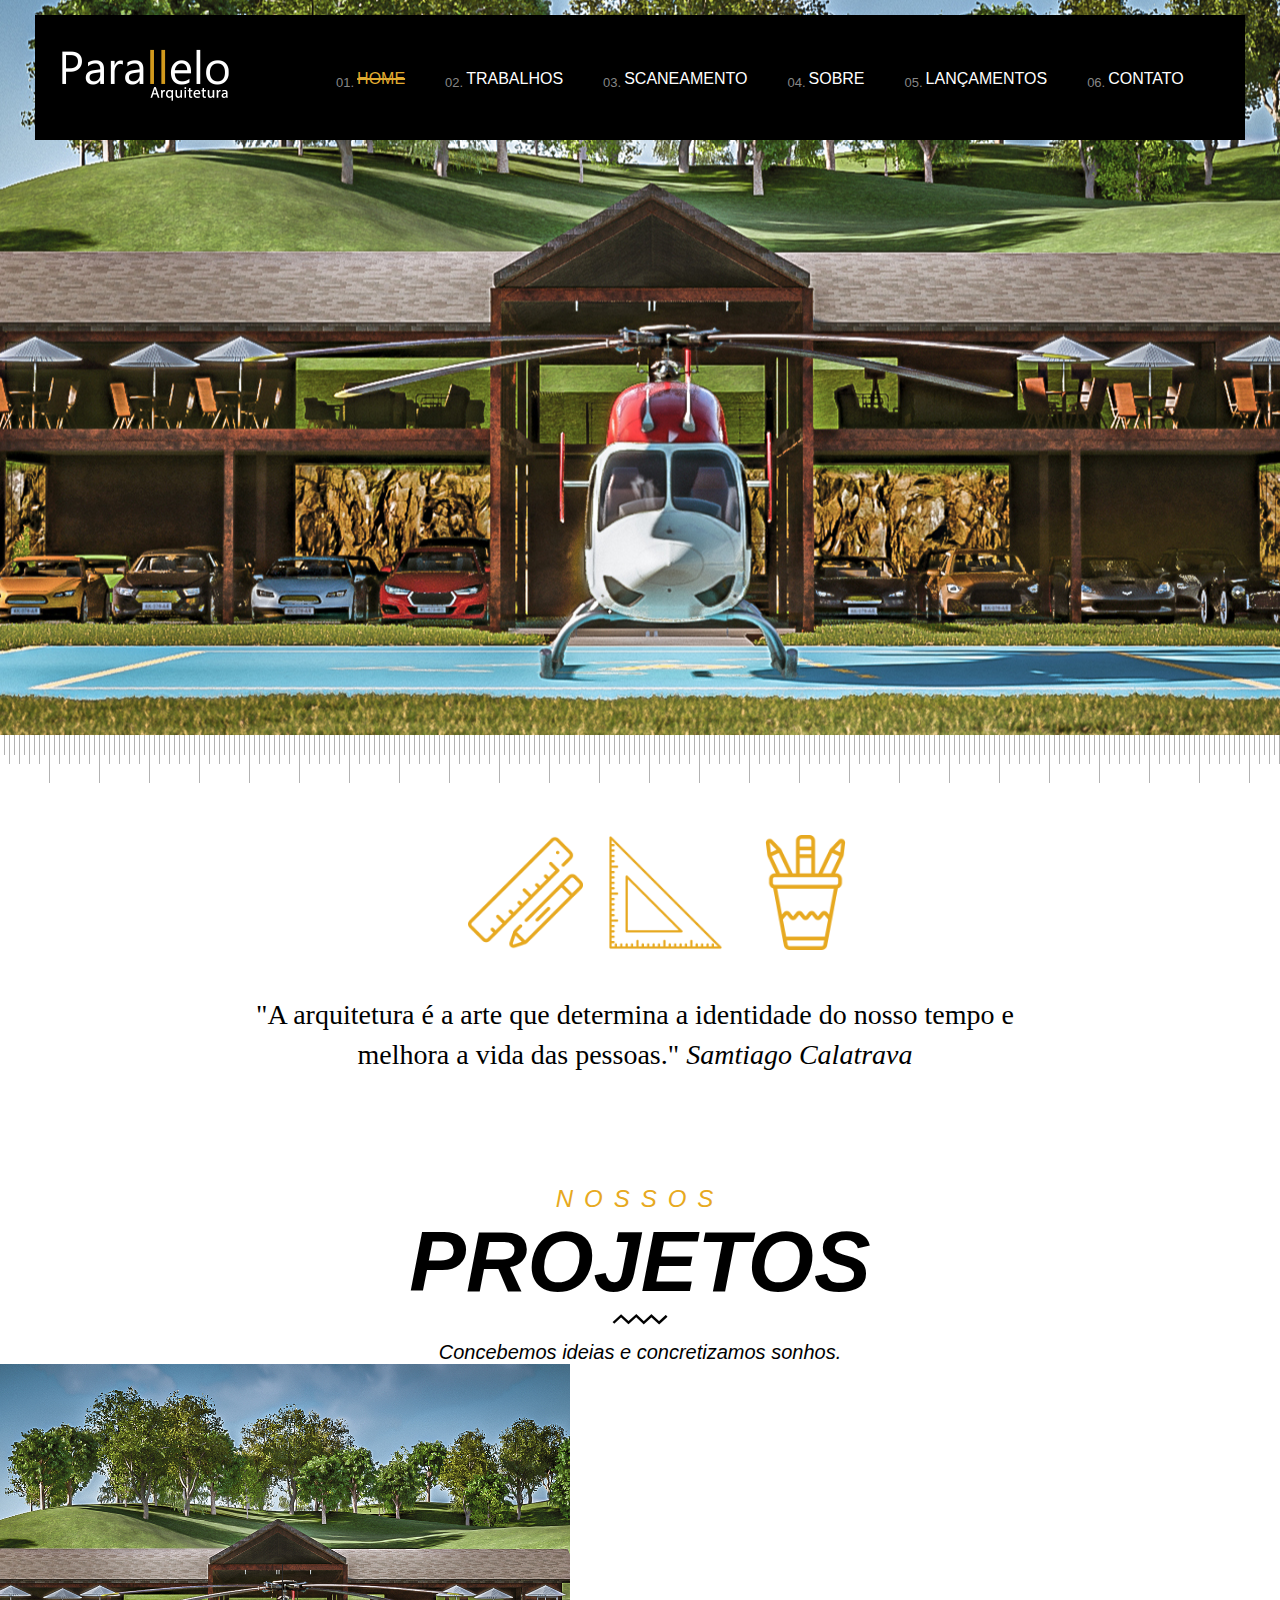
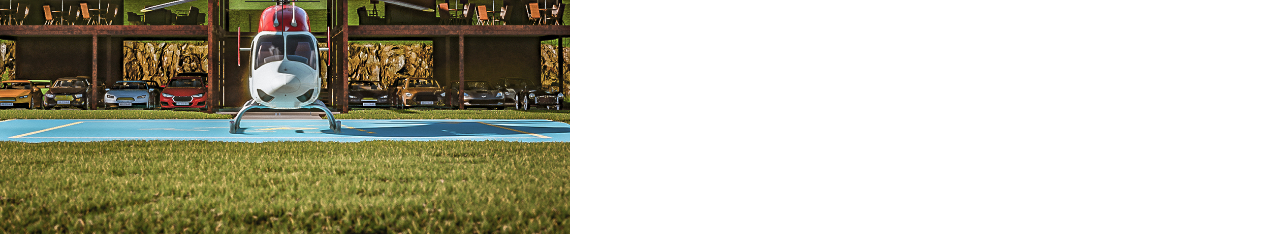
<file: index.html>
<!DOCTYPE html>
<html lang="pt-br">
<head>
    <meta charset="UTF-8">
    <meta name="viewport" content="width=device-width, initial-scale=1.0">
    <link rel="stylesheet" href="css/style.css">
    <title>Parallelo</title>
</head>
<body>
    <header>
        <nav>
            <div id="logo">
                <a href="index.html">
                    <img src="sources/logo-white.png">
                </a>
            </div>
            <div id="menu_principal">
                <ul>
                    <li class="select">
                        <span>01.</span>
                        <a href="index.html">Home</a>
                    </li>
                    <li>
                        <span>02.</span>
                        <a href="trabs.html">Trabalhos</a>
                    </li>
                    <li>
                        <span>03.</span>
                        <a href="index.html">Scaneamento</a>
                    </li>
                    <li>
                        <span>04.</span>
                        <a href="index.html">Sobre</a>
                    </li>
                    <li>
                        <span>05.</span>
                        <a href="index.html">Lançamentos</a>
                    </li>
                    <li>
                        <span>06.</span>
                        <a href="index.html">Contato</a>
                    </li>
                </ul>
            </div>
        </nav>
</header>
<section>
    <div class="device-dark"></div>
    <div class="icons">
        <div class="icon"><img src="sources/Assets/ruler-and-pencil (1).png"></div>
        <div class="icon"><img src="sources/Assets/set-square.png"></div>
        <div class="icon"><img src="sources/Assets/stationery.png"></div>
    </div>
    <div class="txt">
        <h6>
            "A arquitetura é a arte que determina a identidade do nosso tempo e melhora a vida das pessoas." <i>Samtiago Calatrava</i>
        </h6>
    </div>
</section>
<section class="trabalhos">
    <div class="cabecalho">
        <h2>
            <span>
                nossos
            </span>
            <br>
            <b>
                Projetos
            </b>
        </h2>
        <img src="sources/Assets/black-wave.png">
        <p>
            Concebemos ideias e concretizamos sonhos.
        </p>
    </div>
    <div class="mosaico">
        <div class="item">
            <div class="plus">
                <img src="sources/Assets/plus.png">
            </div>
        </div>
    </div>
    <div class="botao">
        
    </div>
</section>
</body>
</html>
</file>
<file: css/style.css>
body{
    margin: 0;
    padding: 0;
}

header{
    background-color:rgba(210, 154, 29, 1);
    width: 100%;
    height: 720px;
    padding-top: 15px;
    background-image: url(../sources/slidebg1.jpg);
    background-repeat: no-repeat;
    background-position: center;
    flex-direction: row;
}

nav{
    height: 125px;
    width: 1210px;
    margin: auto;
    background-color: black;
}

nav #logo{
    margin: 23px;
    float: left;
}

nav #logo img{
    height: 75px;
}

nav ul{
    width: 19px;
    height: 75px;
    display: flex;
    margin: 0;
}

nav ul li{
    display: flex;
    margin: 0 0 0 40px;
    color: white;
    list-style: none;
    font-family: Montserrat, sans-serif;
}

nav ul li a{
    padding: 55px 0 55px 0;
    text-decoration: none;
    color: inherit;
    float: left;
}

nav #menu_princiapl{
    float: right;
}

nav #menu_principal span{
    font-family: Montserrat, sans-serif;
    font-size: 13px;
    color: rgb(134,134,134);
    margin-right: 3px;
    margin-top: 60px;
    float: left;
}

#menu_principal li a{
    font-size: 16px;
    text-transform: uppercase;
}

.select a, nav ul li a:hover{
    text-decoration: line-through 2px;
    color: #E1AB30;
    transition: 0.2s;
}

.device-dark{
    background-image: url(../sources/Assets/divider-dark.png);
    background-repeat: repeat-x;
    padding-top: 100px;
}

section{
    background-color: rgb(#e7a920);
}

.icons{
    height: 120px;
    width: 345px;
    margin: 0 auto;
    display: flex;
    flex-direction: row;
}

.icons{
    display: flex;
    flex-direction: row;
}

.icons .icon img{
    width: 115px;
    padding: 0 25px 0 0;
}

.txt{
    width: 1000px;
    margin: 0 auto;
}

.txt h6{
    font-size: 28px;
    font-weight: 300;
    width: 80%;
    display: inline-block;
    line-height: 40px;
    font-family: 'Roboto Slab', serif; /*mudar a fonte*/
    text-align: center;
    margin: 0;
    margin-left: 95px;
    margin-top: 40px;
    padding: 0 0 110px 0;
}

.trabalhos{
    height: 207px;
    width: 100%;
}

.cabecalho{
    min-width: 1200px;
    max-width: 1400px;
    margin: 0 auto;
    text-align: center;
}

.trabalhos .cabecalho h2{
    margin: 0;
}

.trabalhos .cabecalho h2 span{
    color: #e7a920;
    text-transform: uppercase;
    letter-spacing: 11px;
    font-weight: 300;
    font-size: 24px;
    font-family: 'Montserrat', sans-serif;
    font-style: italic;
}

.trabalhos .cabecalho h2 b{
    text-transform: uppercase;
    font-weight: 700;
    font-size: 85px;
    font-family: 'Montserrat', sans-serif;
    font-style: italic;
}

.trabalhos .cabecalho p{
    font-weight: 100;
    font-size: 20px;
    font-family: 'Montserrat', sans-serif;
    font-style: italic;
    margin: 12px 0 0 0;
}

.trabalhos .mosaico{
    min-width: 1200px;
    max-width: 1400px;
    margin: 0 auto;
}

.trabalhos .mosaico .item .plus{
    position: absolute;
    margin-top: 200px;
    margin-left: 245px;
}

.trabalhos .mosaico .item .plus:hover{

}

.trabalhos .mosaico .item{
    height: 470px;
    width: 570px;
    background-image: url(../sources/project-1.jpg);
    background-size: 100%;
    background-position: center;
    transition: 1s;
}

.trabalhos .mosaico .item:hover{
    background-size: 110%;
    background-position: center;
}
/*-----------------------------------Trabalhos---------------------------------*/
#Trabalhos{
    background-color: blue;
}
</file>
